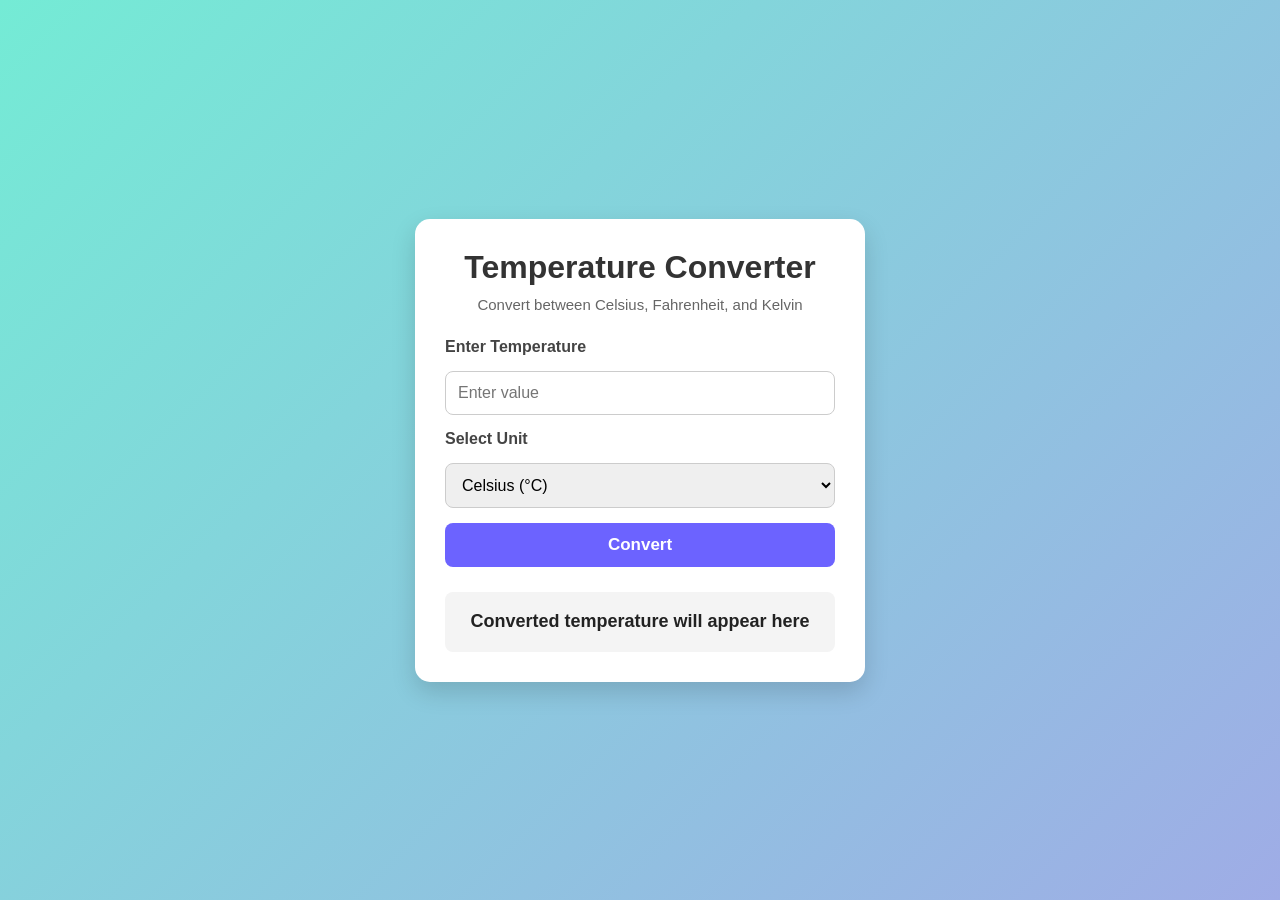
<file: Task3-Temperature Converter/index.html>
<!DOCTYPE html>
<html lang="en">
<head>
    <meta charset="UTF-8" />
    <meta name="viewport" content="width=device-width, initial-scale=1.0" />
    <title>Temperature Converter</title>
    <link rel="stylesheet" href="style.css" />
</head>
<body>
    <div class="container">
        <h1>Temperature Converter</h1>
        <p>Convert between Celsius, Fahrenheit, and Kelvin</p>

        <div class="converter-box">
            <label for="temperature">Enter Temperature</label>
            <input type="text" id="temperature" placeholder="Enter value" />

            <label for="unit">Select Unit</label>
            <select id="unit">
                <option value="celsius">Celsius (°C)</option>
                <option value="fahrenheit">Fahrenheit (°F)</option>
                <option value="kelvin">Kelvin (K)</option>
            </select>

            <button id="convertBtn">Convert</button>

            <div class="result" id="result">Converted temperature will appear here</div>
        </div>
    </div>

    <script src="script.js"></script>
</body>
</html>
</file>
<file: Task3-Temperature Converter/style.css>
* {
    margin: 0;
    padding: 0;
    box-sizing: border-box;
}

body {
    font-family: Arial, sans-serif;
    background: linear-gradient(135deg, #74ebd5, #9face6);
    min-height: 100vh;
    display: flex;
    justify-content: center;
    align-items: center;
    padding: 20px;
}

.container {
    width: 100%;
    max-width: 450px;
    background: #ffffff;
    border-radius: 15px;
    box-shadow: 0 10px 25px rgba(0, 0, 0, 0.15);
    padding: 30px;
    text-align: center;
}

.container h1 {
    margin-bottom: 10px;
    color: #333;
}

.container p {
    margin-bottom: 25px;
    color: #666;
    font-size: 15px;
}

.converter-box {
    display: flex;
    flex-direction: column;
    gap: 15px;
}

label {
    text-align: left;
    font-weight: bold;
    color: #444;
}

input,
select {
    padding: 12px;
    font-size: 16px;
    border: 1px solid #ccc;
    border-radius: 8px;
    outline: none;
    transition: 0.3s;
}

input:focus,
select:focus {
    border-color: #6c63ff;
    box-shadow: 0 0 5px rgba(108, 99, 255, 0.3);
}

button {
    padding: 12px;
    font-size: 17px;
    border: none;
    border-radius: 8px;
    background: #6c63ff;
    color: white;
    cursor: pointer;
    transition: 0.3s;
    font-weight: bold;
}

button:hover {
    background: #574fd6;
}

.result {
    margin-top: 10px;
    padding: 15px;
    background: #f4f4f4;
    border-radius: 8px;
    font-size: 18px;
    font-weight: bold;
    color: #222;
    min-height: 60px;
    display: flex;
    justify-content: center;
    align-items: center;
    text-align: center;
}
</file>
